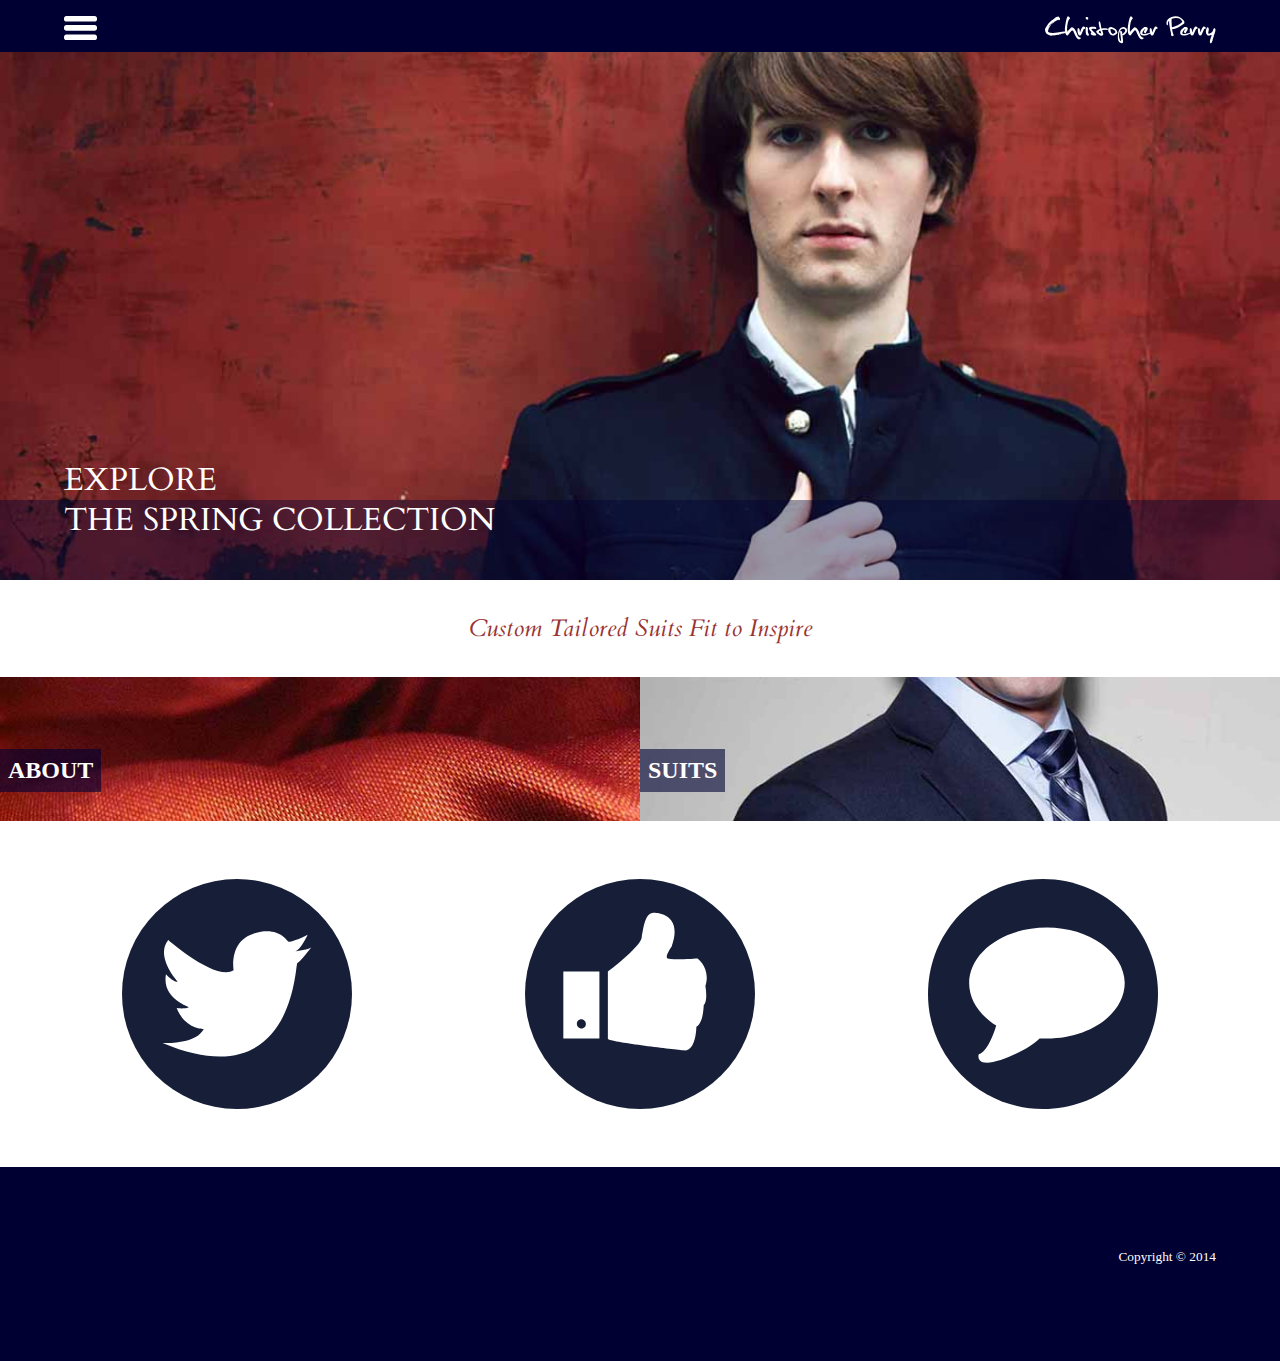
<file: index.html>
<!DOCTYPE html>
<html lang="en-ca">
<head>
	<meta charset="utf-8">
	<title>Christopher Perry Suits</title>
	<meta name="viewport" content="width=device-width,initial-scale=1">
    <link href="css/general.css" rel="stylesheet">
    <link href='http://fonts.googleapis.com/css?family=Cardo:700,400italic' rel='stylesheet' type='text/css'>
    <link href='http://fonts.googleapis.com/css?family=Open+Sans:700' rel='stylesheet' type='text/css'>
</head>
<body>
    
    <header class="masthead">
        
        <a href="index.html">
            <img src="images/logo-white.svg" alt="logo" class="logo">
        </a>

        <a href="#nav" class="nav-btn" data-state="inactive">Navigate</a>
    
        <nav class="nav-top">	
            <ul>
                <li><a href="about.html">ABOUT</a></li>
                <li><a href="products.html">SUITS</a></li>
            </ul>
        </nav>
        
    </header>
   
    <div class="billboard">
        <div class="headline">
            <h1>Explore <br> the Spring Collection</h1>
        </div>
    </div>
    
    <article>
        
        <h2>
            <span class="burgundy">Custom Tailored Suits Fit to Inspire</span>
        </h2>

        <div class="buckets">

            <a href="about.html">
                <figure>
                    <img src="images/satin.jpg" alt="About">
                    <figcaption >About</figcaption>
                </figure>
            </a>

            <a href="products.html">
                <figure>
                    <img src="images/suit.jpg" alt="Suits">
                    <figcaption>Suits</figcaption>
                </figure>
            </a>

        </div>

        <ul class="social">

            <li>
                <a href="https://www.twitter.com"> 
                    <img src="images/twitter.svg" alt="twitter">
                </a>
            </li>

            <li>
                <a href="https://www.facebook.com"> 
                    <img src="images/facebook.svg" alt="facebook">
                </a>
            </li>

            <li>
                <a href="https://www.gmail.com"> 
                    <img src="images/chat.svg" alt="chat">
                </a>
            </li>

        </ul>
        
    </article>
    
    <footer>
        <p class="copyright"><small>Copyright © 2014</small></p>
        <script src="js/toggle.js"></script>
    </footer>
    
</body>
</html>
</file>
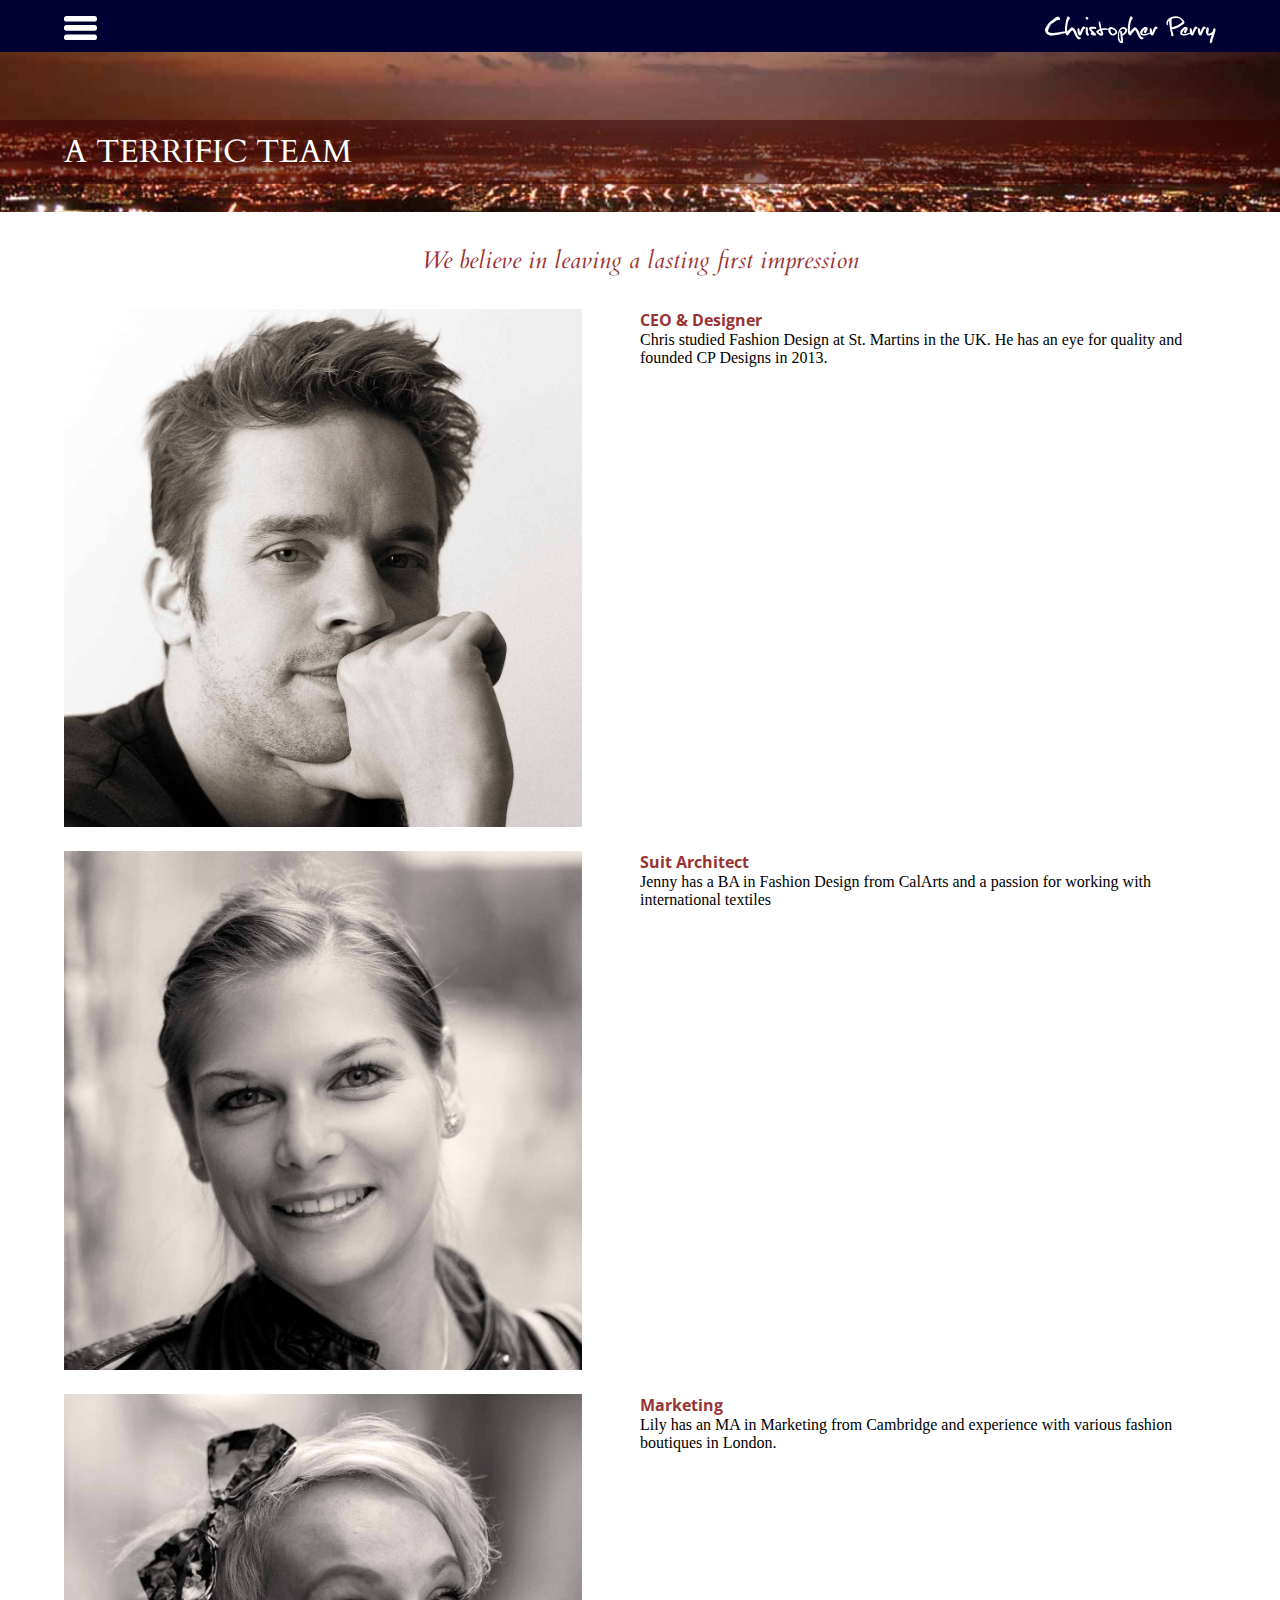
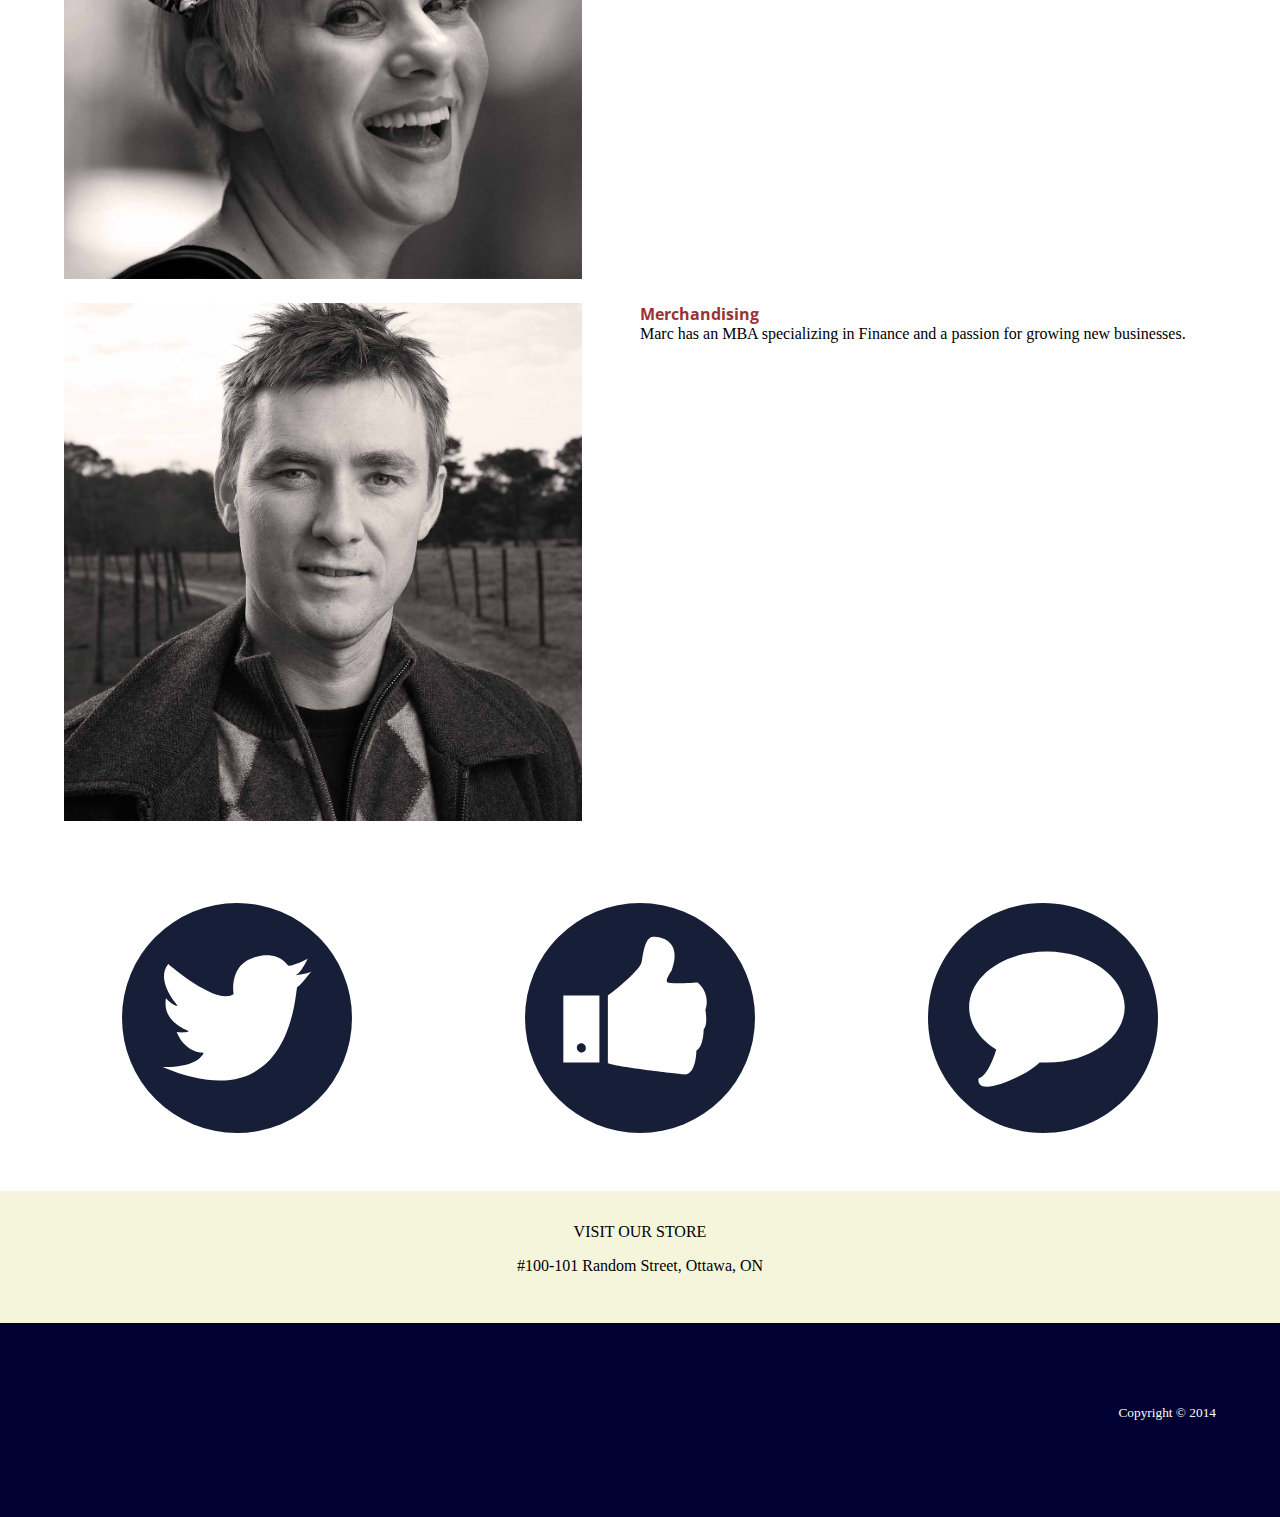
<file: about.html>
<!DOCTYPE html>
<html lang="en-ca">
<head>
	<meta charset="utf-8">
	<title>About Christopher Perry Suits</title>
	<meta name="viewport" content="width=device-width,initial-scale=1">
    <link href="css/general.css" rel="stylesheet">
    <link href='http://fonts.googleapis.com/css?family=Cardo:700,400italic' rel='stylesheet' type='text/css'>
    <link href='http://fonts.googleapis.com/css?family=Open+Sans:700' rel='stylesheet' type='text/css'>
</head>
<body>
    
    <header class="masthead">
        
        <a href="index.html">
            <img src="images/logo-white.svg" alt="logo" class="logo">
        </a>

        <a href="#nav" class="nav-btn" data-state="inactive">Navigate</a>
    
        <nav class="nav-top">	
            <ul>
                <li><a href="about.html">ABOUT</a></li>
                <li><a href="products.html">SUITS</a></li>
            </ul>
        </nav>
        
    </header>
    
    <div class="billboard-about">
        <h1>A Terrific Team</h1>
    </div>
    
    <article>
        
        <h2>
            <span class="burgundy">We believe in leaving a lasting first impression</span>
        </h2>
        
        <figure class="stacked">
            <img src="images/chris.jpg" alt="Chris">
            <figcaption>
                <span class="subhead">CEO &amp; Designer</span>
                <p>Chris studied Fashion Design at St. Martins in the UK. He has an eye for quality and founded CP Designs in 2013.</p>
            </figcaption>
        </figure>
        
        <figure class="stacked">
            <img src="images/jenny2.jpg" alt="Jenny">
            <figcaption>
                <span class="subhead">Suit Architect</span>
                <p>Jenny has a BA in Fashion Design from CalArts and a passion for working with international textiles</p>
            </figcaption>
        </figure>

        <figure class="stacked">
            <img src="images/lily.jpg" alt="Lily">
            <figcaption>
                <span class="subhead">Marketing</span>
                <p>Lily has an MA in Marketing from Cambridge and experience with various fashion boutiques in London.</p>
            </figcaption>
        </figure>
        
        <figure class="stacked">
            <img src="images/marc.jpg" alt="Marc">
            <figcaption>
                <span class="subhead">Merchandising</span>
                <p>Marc has an MBA specializing in Finance and a passion for growing new businesses.</p>
            </figcaption>
        </figure>
        
        <ul class="social">
            <li>
                <a href="https://www.twitter.com"> 
                    <img src="images/twitter.svg" alt="twitter">
                </a>
            </li>
            
            <li>
                <a href="https://www.facebook.com"> 
                    <img src="images/facebook.svg" alt="facebook">
                </a>
            </li>
            
            <li>
                <a href="https://www.gmail.com"> 
                    <img src="images/chat.svg" alt="chat">
                </a>
            </li>
            
        </ul>
    
        <div class="address">
            <p>VISIT OUR STORE</p>
            <p>#100-101 Random Street, Ottawa, ON</p>
        </div>
  
    </article>
    
    <footer>
        <p class="copyright"><small>Copyright © 2014</small></p>
        <script src="js/toggle.js"></script>
    </footer>
    
</body>
</html>
</file>
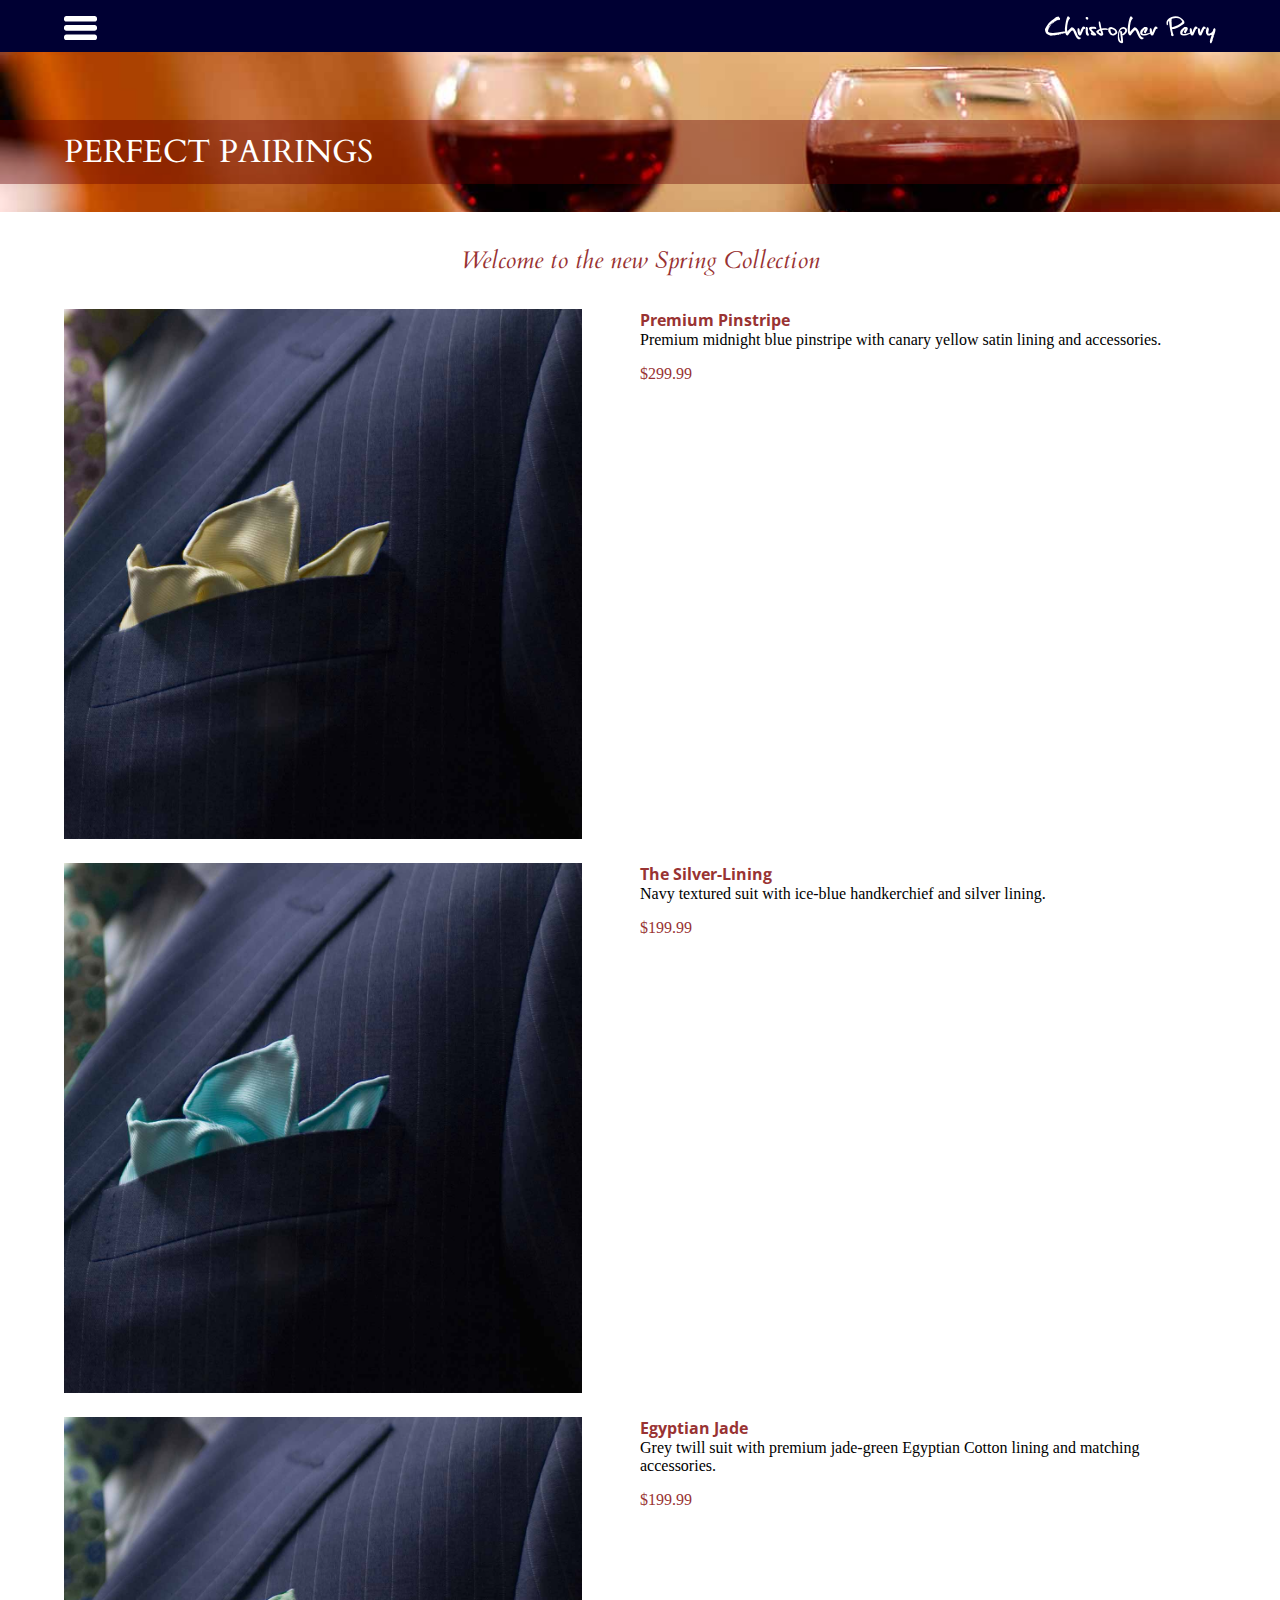
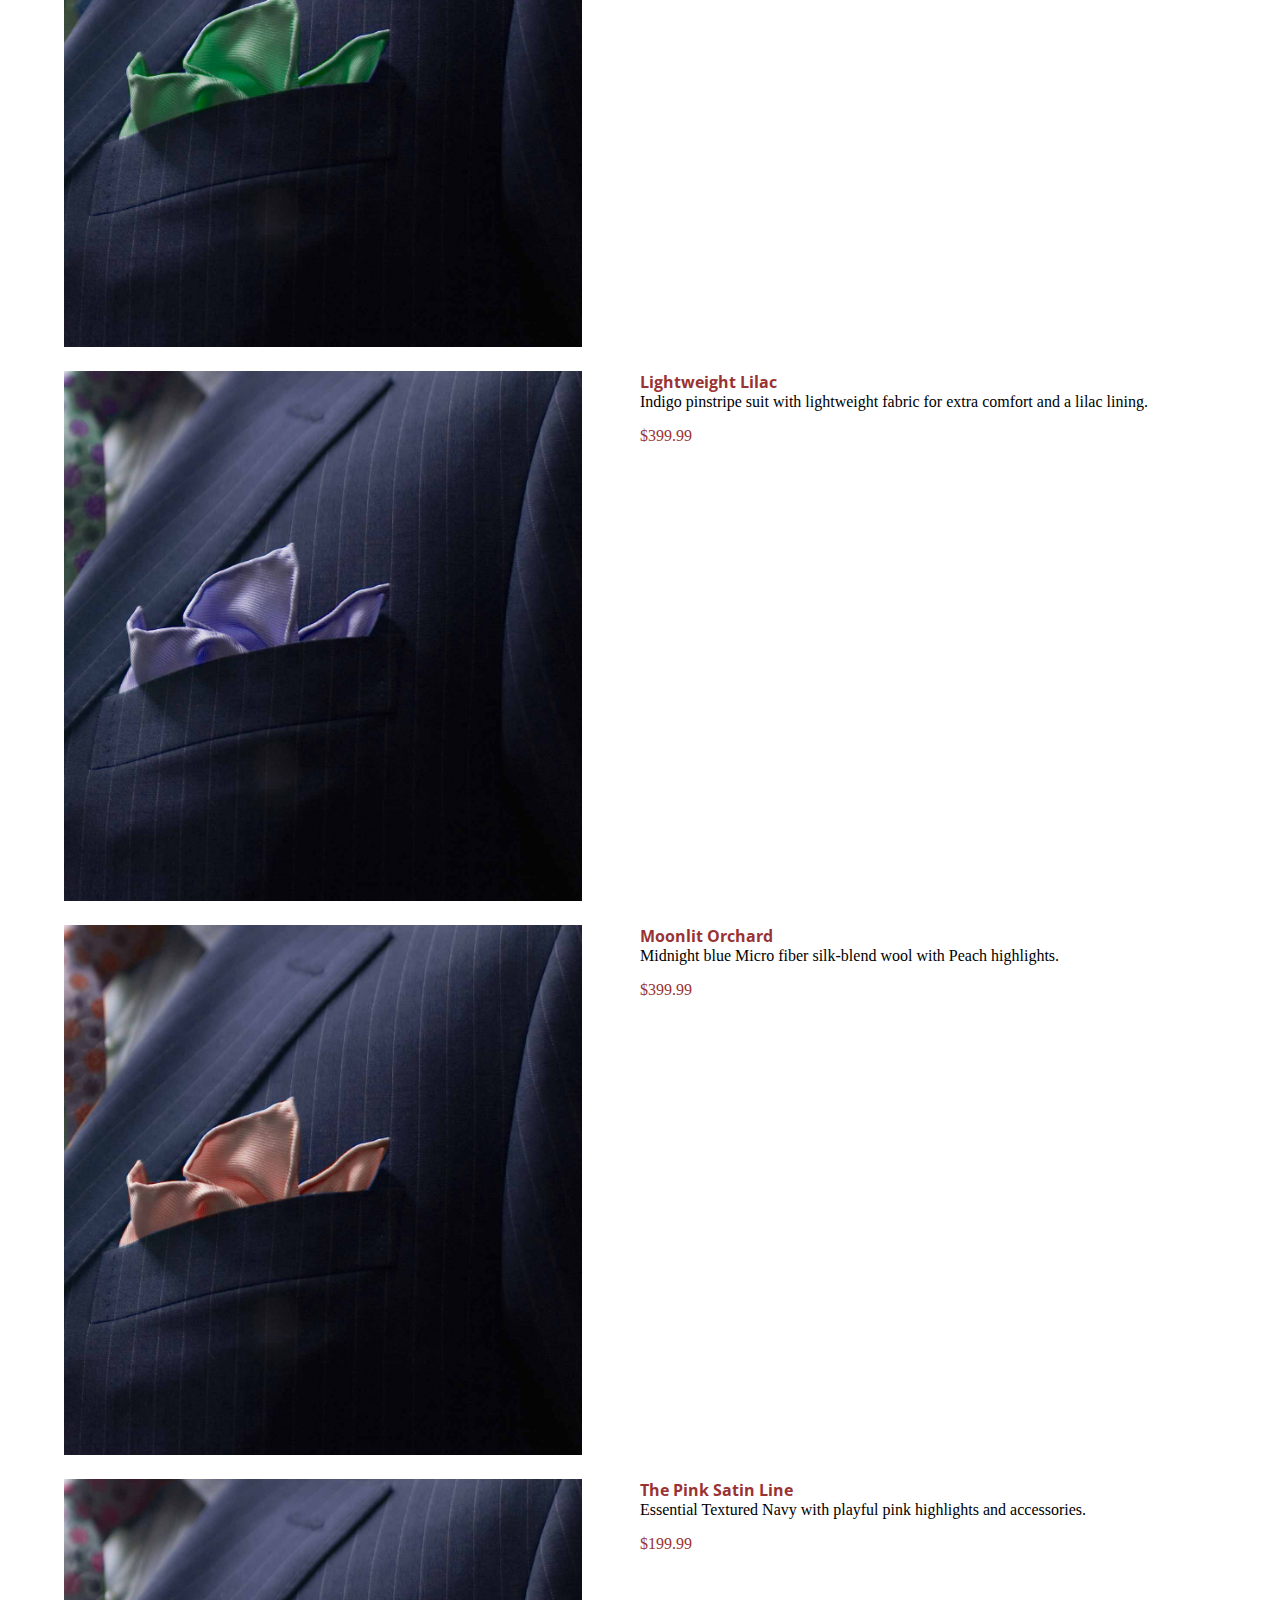
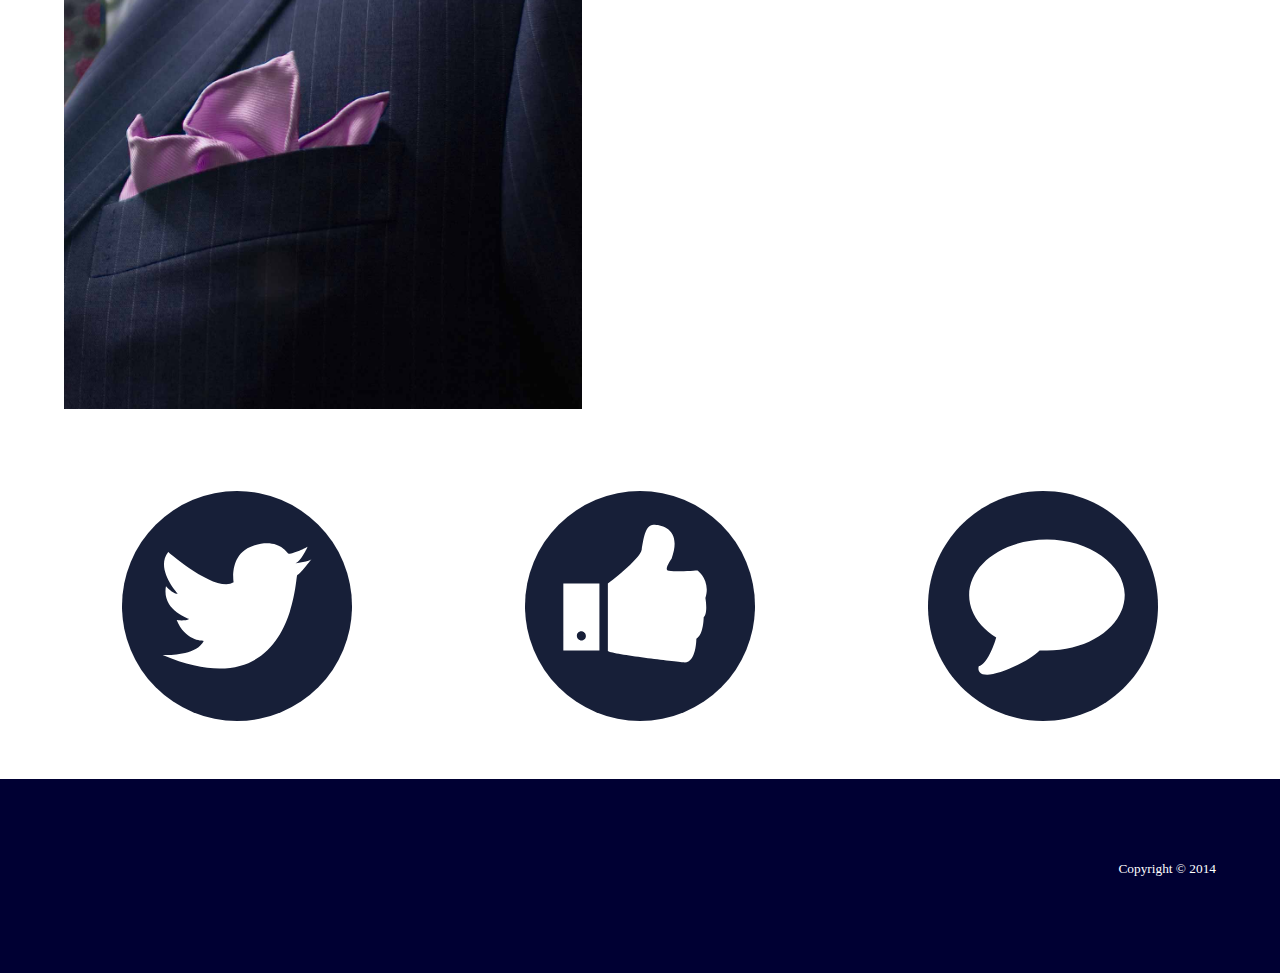
<file: products.html>
<!DOCTYPE html>
<html lang="en-ca">
<head>
	<meta charset="utf-8">
	<title>Christopher Perry Collection</title>
    <meta name="viewport" content="width=device-width,initial-scale=1">
    <link href="css/general.css" rel="stylesheet">
    <link href='http://fonts.googleapis.com/css?family=Cardo:700,400italic' rel='stylesheet' type='text/css'>
    <link href='http://fonts.googleapis.com/css?family=Open+Sans:700' rel='stylesheet' type='text/css'>
</head>
<body>
    
    <header class="masthead">
        
        <a href="index.html">
            <img src="images/logo-white.svg" alt="logo" class="logo">
        </a>

        <a href="#nav" class="nav-btn" data-state="inactive">Navigate</a>
    
        <nav class="nav-top">	
            <ul>
                <li><a href="about.html">ABOUT</a></li>
                <li><a href="products.html">SUITS</a></li>
            </ul>
        </nav>
        
    </header>
    
    <div class="billboard-suits">
        <h1 class="h1suits">Perfect Pairings</h1>
    </div>
    
    <article>
        
        <h2>
            <span class="burgundy">Welcome to the new Spring Collection</span>
        </h2>
        
        <figure class="stacked">
            <img src="images/suit-yellow.jpg" alt="Yellow Suit">
            <figcaption>
                <span class="subhead">Premium Pinstripe</span>
                <p>Premium midnight blue pinstripe with canary yellow satin lining and accessories.</p>
                <p><span class="burgundy">$299.99</span></p>
            </figcaption>
        </figure>
        
        <figure class="stacked">
            <img src="images/suit-cyan.jpg" alt="Cyan Suit">
            <figcaption>
                <span class="subhead">The Silver-Lining</span>
                <p>Navy textured suit with ice-blue handkerchief and silver lining.</p>
                <p><span class="burgundy">$199.99</span></p>
            </figcaption>
        </figure>
        
        <figure class="stacked">
            <img src="images/suit-green.jpg" alt="Green Suit">
            <figcaption>
                <span class="subhead">Egyptian Jade</span>
                <p>Grey twill suit with premium jade-green Egyptian Cotton lining and matching accessories.</p>
                <p><span class="burgundy">$199.99</span></p>
            </figcaption>
            </figure>

        <figure class="stacked">
            <img src="images/suit-lilac.jpg" alt="Lilac Suit">
            <figcaption>
                <span class="subhead">Lightweight Lilac</span>
                <p>Indigo pinstripe suit with lightweight fabric for extra comfort and a lilac lining.</p>
                <p><span class="burgundy">$399.99</span></p>
            </figcaption>
        </figure>
        
        <figure class="stacked">
            <img src="images/suit-orange.jpg" alt="Peach Suit">
            <figcaption>
                <span class="subhead">Moonlit Orchard</span>
                <p>Midnight blue Micro fiber silk-blend wool with Peach highlights.</p>
                <p><span class="burgundy">$399.99</span></p>
            </figcaption>
        </figure>
        
        <figure class="stacked">
            <img src="images/suit-pink.jpg" alt="Pink Suit">
            <figcaption><span class="subhead">The Pink Satin Line</span>
                <p>Essential Textured Navy with playful pink highlights and accessories.</p>
                <p><span class="burgundy">$199.99</span></p>
            </figcaption>
        </figure>
        
        <ul class="social">
            
            <li>
                <a href="https://www.twitter.com"> 
                    <img src="images/twitter.svg" alt="twitter">
                </a>
            </li>
            
            <li>
                <a href="https://www.facebook.com"> 
                    <img src="images/facebook.svg" alt="facebook">
                </a>
            </li>
            
            <li>
                <a href="https://www.gmail.com"> 
                    <img src="images/chat.svg" alt="chat">
                </a>
            </li>
            
        </ul>
        
    </article>
    
    <footer>
        <p class="copyright"><small>Copyright © 2014</small></p>
        <script src="js/toggle.js"></script>
    </footer>
    
</body>
</html>
</file>
<file: css/general.css>
@charset "utf-8";

@-moz-viewport { width: device-width; scale: 1; }
@-ms-viewport { width: device-width; scale: 1; }
@-o-viewport { width: device-width; scale: 1; }
@-webkit-viewport { width: device-width; scale: 1; }
@viewport { width: device-width; scale: 1; }

* {
	-moz-box-sizing: border-box;
	-webkit-box-sizing: border-box;
	box-sizing: border-box;
}

html {
	-moz-text-size-adjust: 100%;
	-ms-text-size-adjust: 100%;
	-webkit-text-size-adjust: 100%;
	text-size-adjust: 100%;
    font-size: 100%;
}

img {
	width: 100%;
    display: block;
}

body {
    margin: 0;
    padding: 0;
}

.masthead {
    overflow: hidden;
    background-color: #000033;
}

.logo {
    height: 2.25rem;
    width: auto;
    margin: .5rem 5%;
    float: right;
}

.nav-btn,
.nav-btn:link,
.nav-btn:visited {
	height: 1.5rem;
    width: 2.5rem;
	overflow: hidden;
    position: absolute;
    top: 1rem;
    left: 5%;
	background: transparent url("../images/hamburger.svg") no-repeat 0 0;
	text-indent: 100%;
	white-space: nowrap; 
}

.nav-top {
	max-height: 0; 
    background-color: #000033;
    overflow:hidden;
	-moz-transition: all 250ms linear;
	-o-transition: all 250ms linear;
	-webkit-transition: all 250ms linear;
	transition: all 250ms linear;
}

.nav-top[data-state="expanded"] {
	max-height: 12rem;
}

.nav-top ul { 
	margin: 0;
    padding: 4rem 0;
    list-style-type: none;
}

.nav-top a,
.nav-top a:link,
.nav-top a:visited {
	display: block;
	font-size: 1.25rem;
    padding: 1rem 5%;
	color: white;
	text-decoration: none;
}

.billboard {
    overflow: hidden;
    background-image: url(../images/billboard.jpg);
    background-color: black;
    background-repeat: no-repeat;
    background-position: center center;
    background-size: 100%;
}

.billboard-about {
    overflow: hidden;
    width: 100%;
    height: 10rem;
    background-image: url(../images/city.jpg);
    background-color: white;
    background-repeat: no-repeat;
    background-position: center center;
    background-size: 100%;
}

.billboard-suits {
    overflow: hidden;
    width: 100%;
    height: 10rem;
    background-image: url(../images/wine.jpg);
    background-color: white;
    background-repeat: no-repeat;
    background-position: center center;
    background-size: 100%;
}

h1 {
    margin: 35% 5%;
    padding: -5% 5%;
    top: -50%;
    position: relative;
    font-family: "Cardo", serif;
    font-weight: normal;
    font-size: 2rem;
    line-height: 2.5rem;
    color: white;
    text-transform: uppercase;
}

.billboard-about h1 {
    margin: 3.5rem 0rem;
    padding: .75rem 5%;
    top: .75rem;
    position: relative;
    font-family: "Cardo", serif;
    font-weight: normal;
    font-size: 2rem;
    line-height: 2.5rem;
    color: white;
    text-transform: uppercase;
    background-color: rgba(51, 0, 0, .5);
}

.billboard-suits h1 {
    position: relative;
    top: .75rem;
    padding: .75rem 5%;
    margin: 3.5rem 0rem;
    font-family: "Cardo", serif;
    font-weight: normal;
    font-size: 2rem;
    line-height: 2.5rem;
    color: white;
    text-transform: uppercase;
    background-color: rgba(102, 0, 0, .4);
}

.headline {
    margin: 0;
    padding: 0;
    height: 5rem;
    background-color: rgba(0, 0, 51, .4);
}

p {
    margin-top: 0;
}

h2 {
    margin: 2rem 10%;
    font-family: 'Cardo', 'serif';
    font-weight: lighter;
    font-size: 1.5rem;
    font-style:italic;
    text-align: center;
    color: #000033;
}

.subhead {
    font-family: "Open Sans", sans-serif;
    font-weight: 700;
    font-size: 1rem;
    color: #993333;
    margin-bottom: 0;
}

.buckets figcaption {
    font: "Didot", "Garamond", serif;
    font-weight: bold;
    font-size: 1.5rem;
    color: white;
    position: absolute;
    text-transform: uppercase;
    top: 4.5rem;
    background-color: rgba(0, 0, 51, .6); 
    padding: .5rem;
    text-decoration: none;
}

.buckets {
    position: relative;
    width: 50%;
    height: 9rem;
    display: inline;
}

.buckets figure {
    float: left;
    width: 50%;
    height: 9rem;
    overflow: hidden;
    margin: 0;
    padding:0;
}
 
.burgundy {
    color: #993333;
}

article {
    margin:0;
    padding: 0;
}

.stacked {
    overflow: hidden;
    margin: 0 5% 1.5rem;
    padding: 0;
}

.stacked img {
    float: left;
    width: 45%; 
    margin: 0 5% 0 0;
    padding: 0;
}

.stacked figcaption {
    float: right;
    width: 50%;
    margin: 0;
    padding: 0;
}

.social {
    overflow: hidden;
    margin: 0;
    padding: 0 5%;
    width: 100%;
}

.social li {
    float: left;
    list-style-type: none;
    width: 30%;
    margin: 0 5% 0 0;
    padding: 5%;
    display: inline-block;
}

.social li:last-child {
    margin-right: 0;
}

.copyright {
    float: right;
}

.address {
    text-align: center;
    background-color: beige;
    padding: 2rem;
}

footer {
    margin: 0;
    padding: 5rem 5%;
    background-color: #000033;
    overflow: hidden;
    color: white;
    clear: both;
}
</file>
